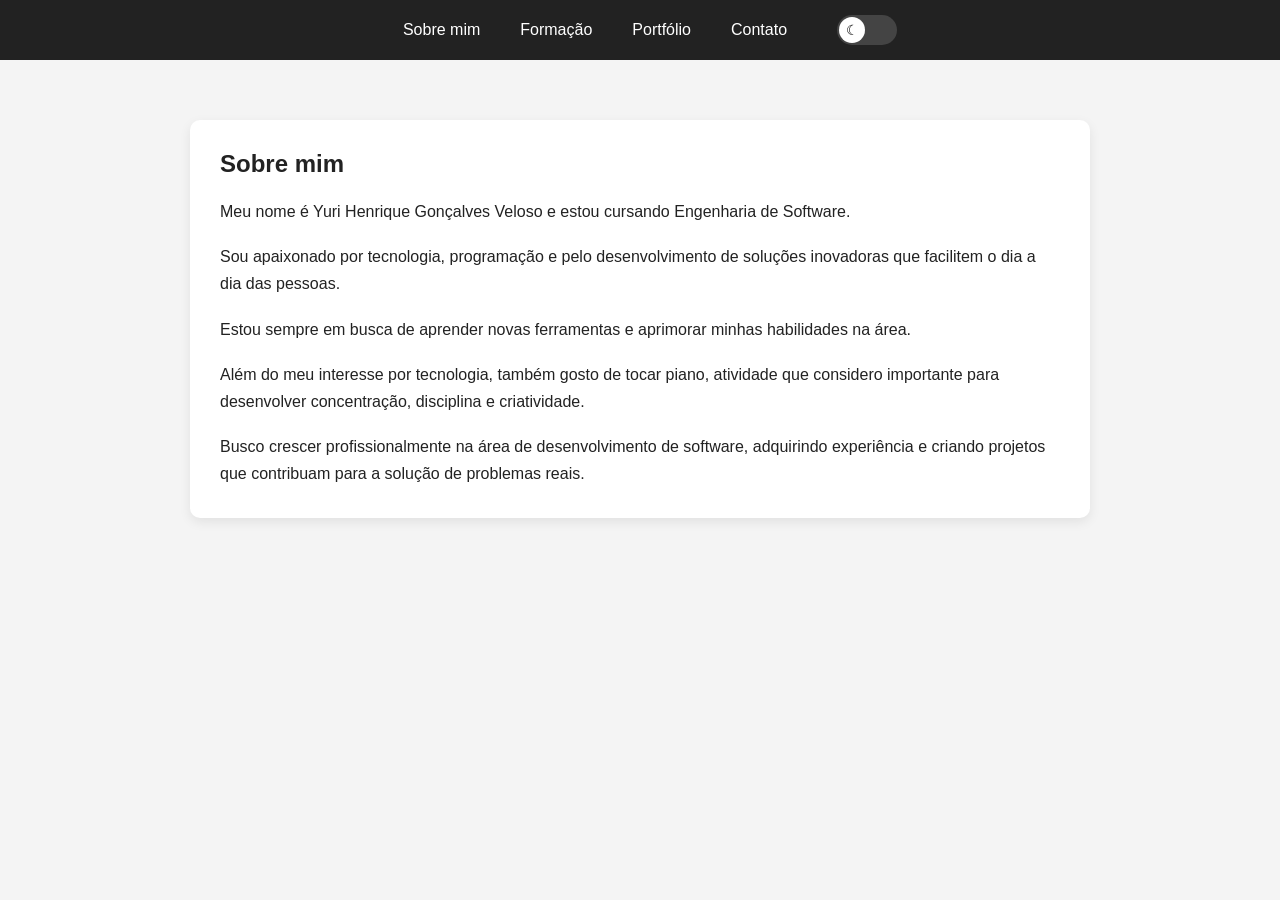
<file: index.html>
<!DOCTYPE html>
<html lang="pt-br">
<head>
  <meta charset="UTF-8">
  <meta name="viewport" content="width=device-width, initial-scale=1.0">
  <title>Sobre mim</title>

  <!-- Aqui eu deixei o tema salvo carregar antes da página aparecer -->
  <script>
    (function () {
      const temaSalvo = localStorage.getItem("tema");
      if (temaSalvo === "dark") {
        document.documentElement.classList.add("dark");
      }
    })();
  </script>

  <!-- Arquivo principal de estilos -->
  <link rel="stylesheet" href="style.css">
</head>
<body>
  <!-- Menu fixo com os links principais do site -->
  <header>
    <nav>
      <ul>
        <li><a href="index.html">Sobre mim</a></li>
        <li><a href="formacao.html">Formação</a></li>
        <li><a href="portfolio.html">Portfólio</a></li>
        <li><a href="contato.html">Contato</a></li>
      </ul>

      <!-- Botão que troca entre tema claro e escuro -->
      <button id="temaBtn" aria-label="Alternar tema">🌙</button>
    </nav>
  </header>

  <!-- Parte principal da página sobre mim -->
  <section class="animar">
    <h1>Sobre mim</h1>

    <!-- Aqui eu coloquei uma apresentação simples -->
    <p>Meu nome é Yuri Henrique Gonçalves Veloso e estou cursando Engenharia de Software.</p>
    <br>

    <p>Sou apaixonado por tecnologia, programação e pelo desenvolvimento de soluções inovadoras que facilitem o dia a dia das pessoas.</p>
    <br>

    <p>Estou sempre em busca de aprender novas ferramentas e aprimorar minhas habilidades na área.</p>
    <br>

    <p>Além do meu interesse por tecnologia, também gosto de tocar piano, atividade que considero importante para desenvolver concentração, disciplina e criatividade.</p>
    <br>

    <p>Busco crescer profissionalmente na área de desenvolvimento de software, adquirindo experiência e criando projetos que contribuam para a solução de problemas reais.</p>
  </section>

  <!-- JavaScript geral do site -->
  <script src="script.js"></script>
</body>
</html>
</file>
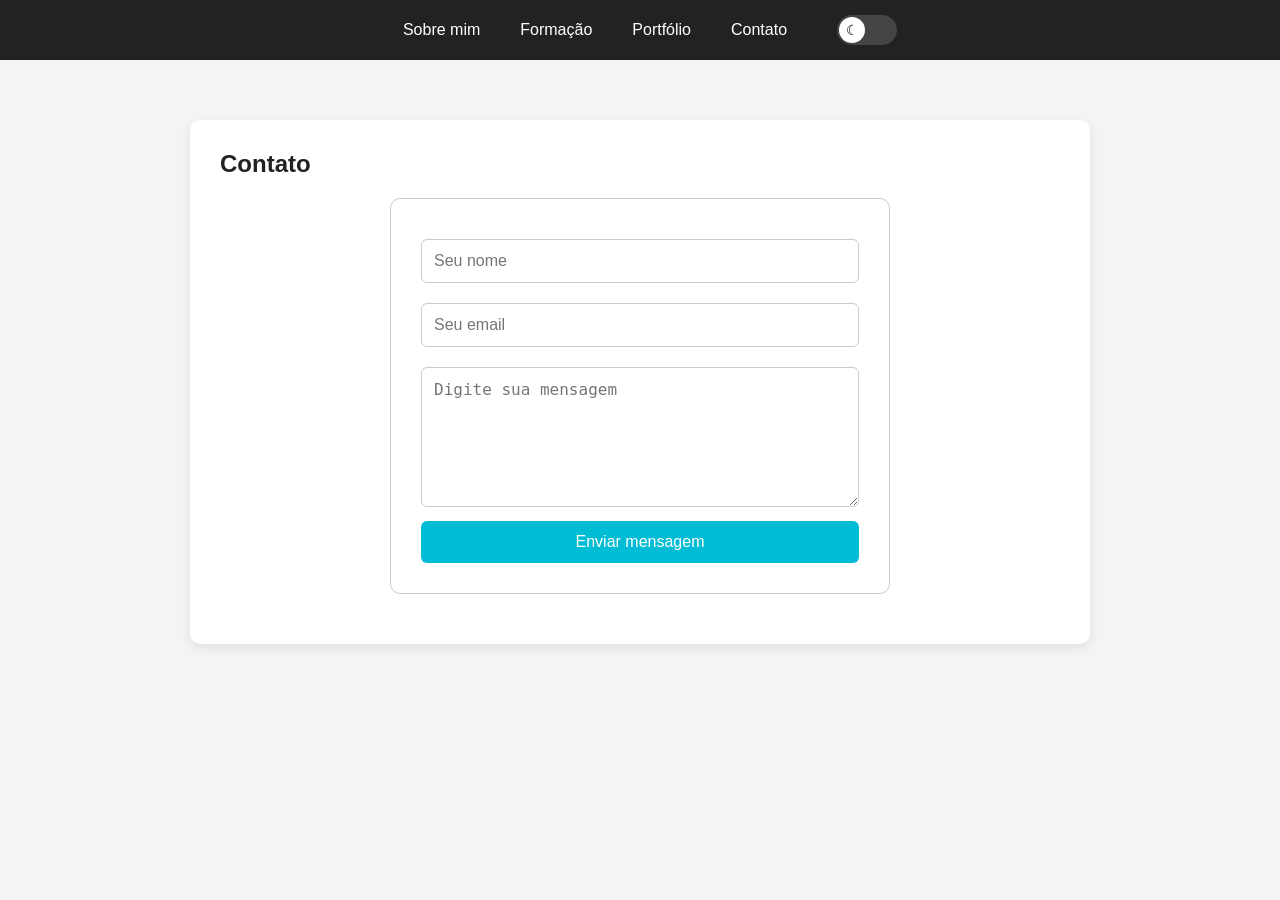
<file: contato.html>
<!DOCTYPE html>
<html lang="pt-br">
<head>
  <meta charset="UTF-8">
  <meta name="viewport" content="width=device-width, initial-scale=1.0">
  <title>Contato</title>

  <!-- Carrega o tema salvo para evitar mudança brusca na tela -->
  <script>
    (function () {
      const temaSalvo = localStorage.getItem("tema");
      if (temaSalvo === "dark") {
        document.documentElement.classList.add("dark");
      }
    })();
  </script>

  <link rel="stylesheet" href="style.css">
</head>
<body>
  <!-- Menu principal -->
  <header>
    <nav>
      <ul>
        <li><a href="index.html">Sobre mim</a></li>
        <li><a href="formacao.html">Formação</a></li>
        <li><a href="portfolio.html">Portfólio</a></li>
        <li><a href="contato.html">Contato</a></li>
      </ul>

      <button id="temaBtn" aria-label="Alternar tema">🌙</button>
    </nav>
  </header>

  <!-- Área do formulário de contato -->
  <section class="contato-container">
    <h1>Contato</h1>

    <!-- Formulário simples para simular envio de mensagem -->
    <form id="formContato" class="form-box">
      <input type="text" id="nome" placeholder="Seu nome">
      <input type="email" id="email" placeholder="Seu email">
      <textarea id="mensagem" placeholder="Digite sua mensagem"></textarea>
      <button type="submit">Enviar mensagem</button>
    </form>
  </section>

  <!-- Modal que aparece quando a mensagem é enviada -->
  <div id="modal" class="modal">
    <div class="modal-content">
      <h2>Mensagem enviada!</h2>
      <p>Seu contato foi enviado com sucesso.</p>
      <button id="fecharModal">OK</button>
    </div>
  </div>

  <script src="script.js"></script>
</body>
</html>
</file>
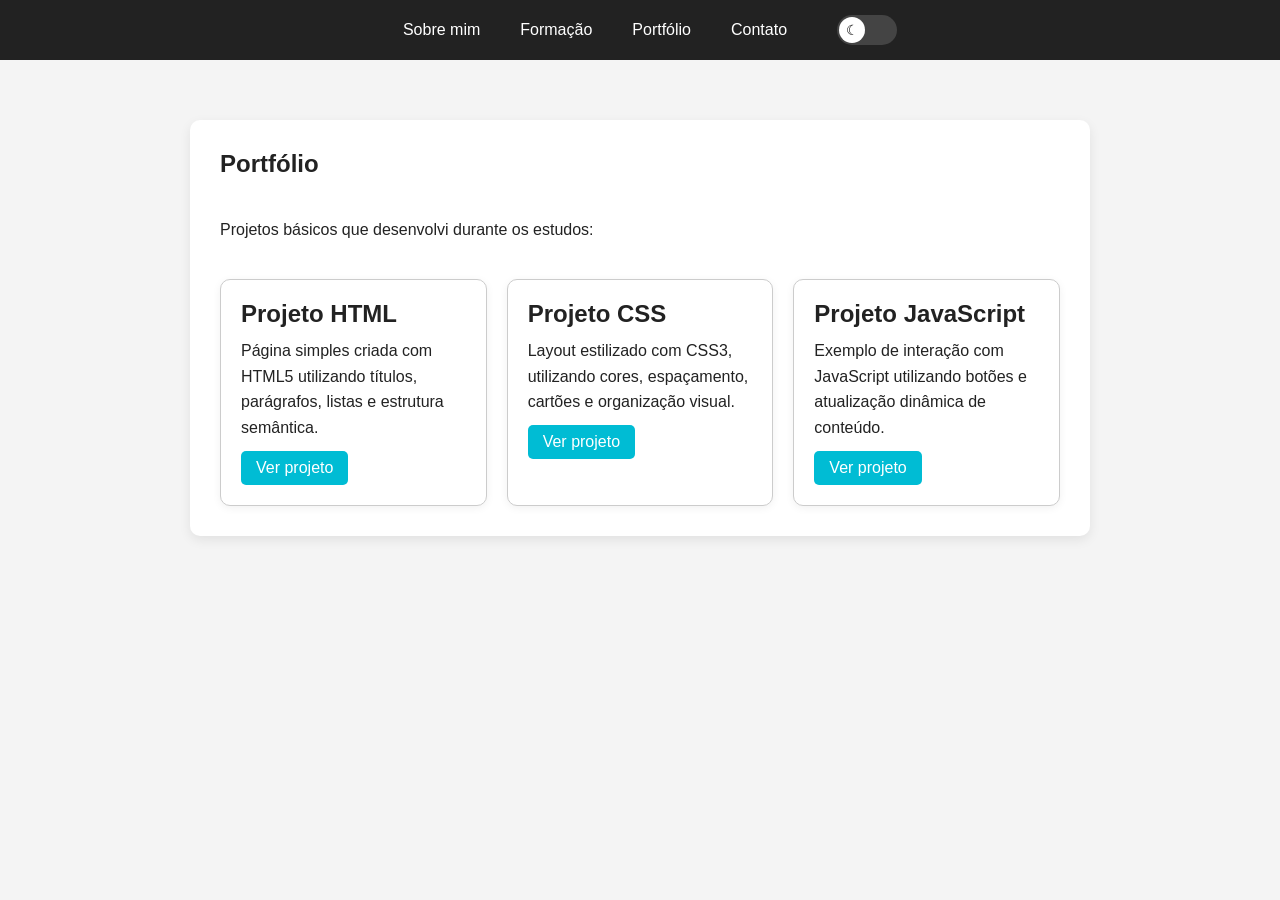
<file: portfolio.html>
<!DOCTYPE html>
<html lang="pt-br">
<head>
  <meta charset="UTF-8">
  <meta name="viewport" content="width=device-width, initial-scale=1.0">
  <title>Portfólio</title>

  <!-- Aqui eu mantenho o tema escolhido pelo usuário -->
  <script>
    (function () {
      const temaSalvo = localStorage.getItem("tema");
      if (temaSalvo === "dark") {
        document.documentElement.classList.add("dark");
      }
    })();
  </script>

  <link rel="stylesheet" href="style.css">
</head>
<body>
  <!-- Mesmo menu em todas as páginas principais -->
  <header>
    <nav>
      <ul>
        <li><a href="index.html">Sobre mim</a></li>
        <li><a href="formacao.html">Formação</a></li>
        <li><a href="portfolio.html">Portfólio</a></li>
        <li><a href="contato.html">Contato</a></li>
      </ul>

      <button id="temaBtn" aria-label="Alternar tema">🌙</button>
    </nav>
  </header>

  <!-- Área onde eu mostro alguns projetos -->
  <section class="animar">
    <h1>Portfólio</h1>
    <br>

    <p>Projetos básicos que desenvolvi durante os estudos:</p>
    <br><br>

    <div class="cards">
      <!-- Card do projeto em HTML -->
      <div class="card">
        <h2>Projeto HTML</h2>
        <p>Página simples criada com HTML5 utilizando títulos, parágrafos, listas e estrutura semântica.</p>
        <a href="https://yuri12032012.github.io/yurihenrique/projeto-html" class="btn">Ver projeto</a>
      </div>

      <!-- Card do projeto em CSS -->
      <div class="card">
        <h2>Projeto CSS</h2>
        <p>Layout estilizado com CSS3, utilizando cores, espaçamento, cartões e organização visual.</p>
        <a href="https://yuri12032012.github.io/yurihenrique/projeto-css.html" class="btn">Ver projeto</a>
      </div>

      <!-- Card do projeto em JavaScript -->
      <div class="card">
        <h2>Projeto JavaScript</h2>
        <p>Exemplo de interação com JavaScript utilizando botões e atualização dinâmica de conteúdo.</p>
        <a href="https://yuri12032012.github.io/yurihenrique/projeto-js.html" class="btn">Ver projeto</a>
      </div>
    </div>
  </section>

  <script src="script.js"></script>
</body>
</html>
</file>
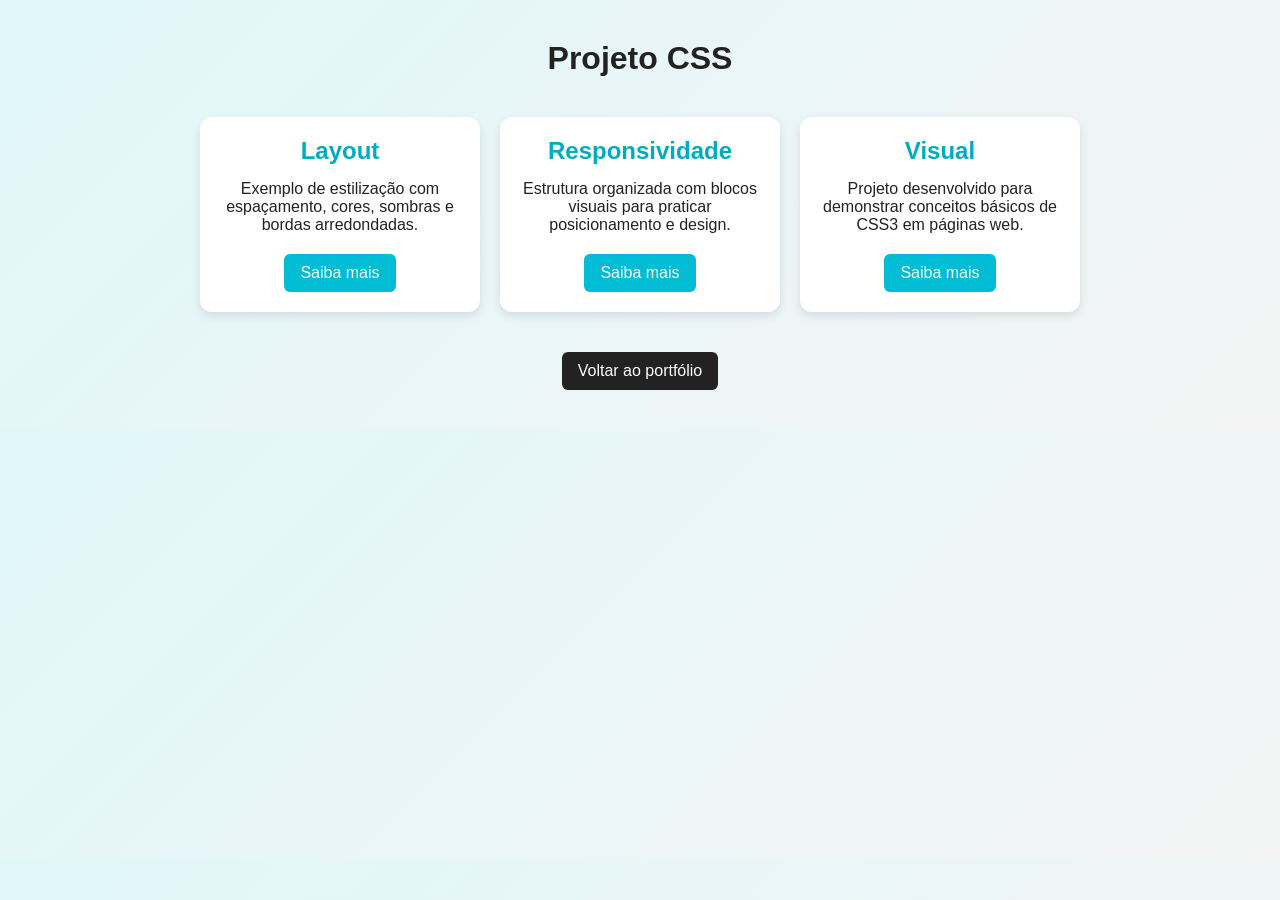
<file: projeto-css.html>
<!DOCTYPE html>
<html lang="pt-br">
<head>
  <meta charset="UTF-8">
  <meta name="viewport" content="width=device-width, initial-scale=1.0">
  <title>Projeto CSS</title>

  <style>
    /* Reset básico para não dar diferença no layout */
    * {
      margin: 0;
      padding: 0;
      box-sizing: border-box;
    }

    /* Fundo e fonte da página */
    body {
      font-family: Arial, sans-serif;
      background: linear-gradient(135deg, #e0f7fa, #f4f4f4);
      color: #222;
      padding: 40px;
    }

    /* Área central do conteúdo */
    .container {
      max-width: 1000px;
      margin: auto;
    }

    /* Título principal */
    h1 {
      text-align: center;
      margin-bottom: 40px;
    }

    /* Lista de cards */
    .cards {
      display: flex;
      gap: 20px;
      flex-wrap: wrap;
      justify-content: center;
    }

    /* Estilo de cada card */
    .card {
      background: white;
      width: 280px;
      padding: 20px;
      border-radius: 12px;
      box-shadow: 0 4px 10px rgba(0, 0, 0, 0.1);
      text-align: center;
    }

    /* Subtítulo do card */
    .card h2 {
      margin-bottom: 15px;
      color: #00acc1;
    }

    /* Texto do card */
    .card p {
      margin-bottom: 20px;
    }

    /* Botão simples */
    .btn {
      display: inline-block;
      text-decoration: none;
      background: #00bcd4;
      color: white;
      padding: 10px 16px;
      border-radius: 6px;
    }

    /* Link para voltar */
    .voltar {
      display: block;
      width: fit-content;
      margin: 40px auto 0;
      text-decoration: none;
      background: #222;
      color: white;
      padding: 10px 16px;
      border-radius: 6px;
    }
  </style>
</head>
<body>
  <div class="container">
    <h1>Projeto CSS</h1>

    <!-- Esses cards servem para mostrar um exemplo visual -->
    <div class="cards">
      <div class="card">
        <h2>Layout</h2>
        <p>Exemplo de estilização com espaçamento, cores, sombras e bordas arredondadas.</p>
        <a href="#" class="btn">Saiba mais</a>
      </div>

      <div class="card">
        <h2>Responsividade</h2>
        <p>Estrutura organizada com blocos visuais para praticar posicionamento e design.</p>
        <a href="#" class="btn">Saiba mais</a>
      </div>

      <div class="card">
        <h2>Visual</h2>
        <p>Projeto desenvolvido para demonstrar conceitos básicos de CSS3 em páginas web.</p>
        <a href="#" class="btn">Saiba mais</a>
      </div>
    </div>

    <!-- Volta para a página do portfólio -->
    <a href="https://yuri12032012.github.io/yurihenrique/portfolio.html" class="voltar">Voltar ao portfólio</a>
  </div>
</body>
</html>
</file>
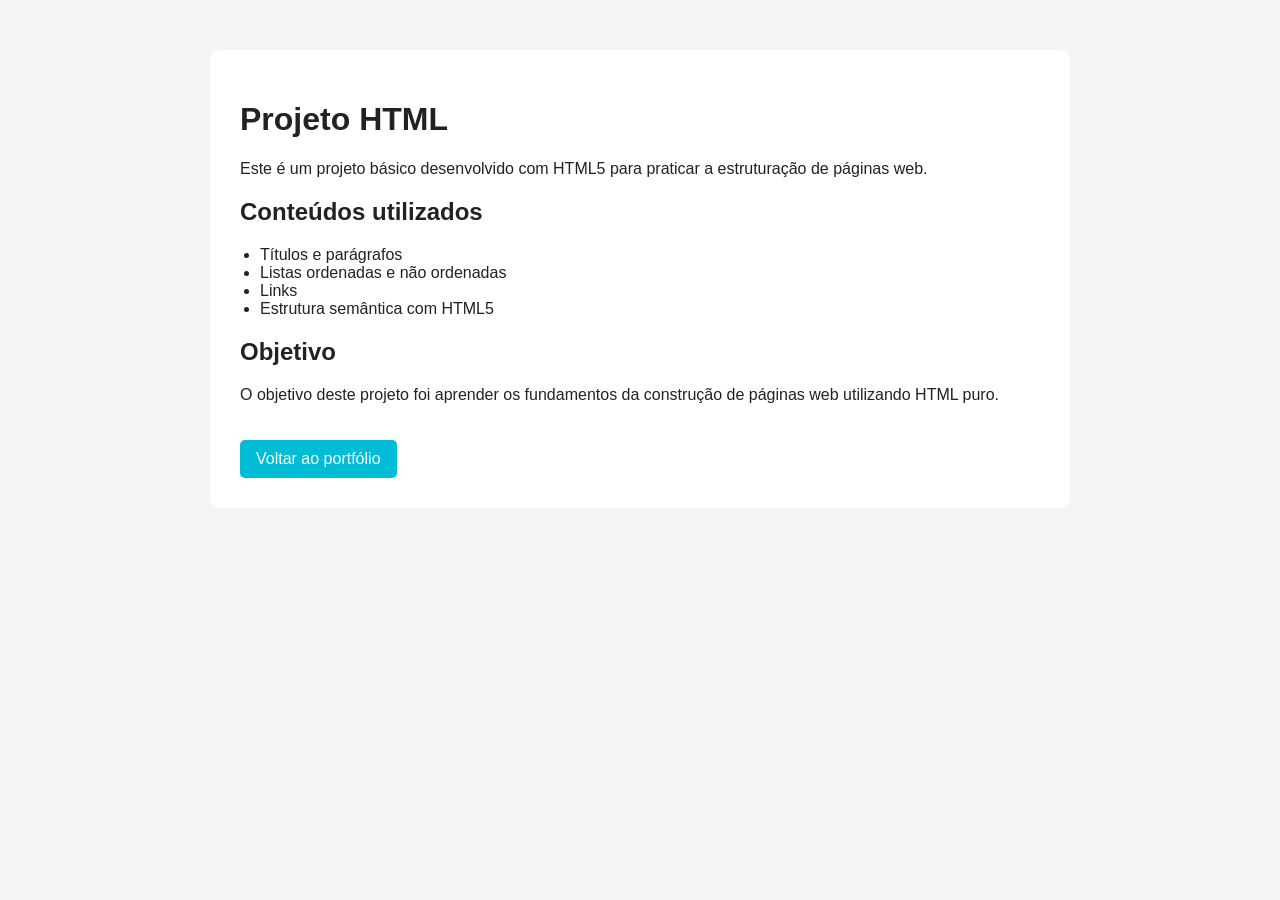
<file: projeto-html.html>
<!DOCTYPE html>
<html lang="pt-br">
<head>
  <meta charset="UTF-8">
  <meta name="viewport" content="width=device-width, initial-scale=1.0">
  <title>Projeto HTML</title>

  <style>
    /* Estilo simples só para essa página de exemplo */
    body {
      font-family: Arial, sans-serif;
      background-color: #f4f4f4;
      color: #222;
      margin: 0;
      padding: 0;
    }

    /* Caixa principal do conteúdo */
    main {
      max-width: 800px;
      margin: 50px auto;
      background: white;
      padding: 30px;
      border-radius: 10px;
    }

    /* Títulos */
    h1, h2 {
      color: #222;
    }

    /* Espaço da lista */
    ul {
      padding-left: 20px;
    }

    /* Botão para voltar */
    a {
      display: inline-block;
      margin-top: 20px;
      text-decoration: none;
      background: #00bcd4;
      color: white;
      padding: 10px 16px;
      border-radius: 5px;
    }
  </style>
</head>
<body>
  <main>
    <h1>Projeto HTML</h1>

    <!-- Texto explicando do que se trata a página -->
    <p>Este é um projeto básico desenvolvido com HTML5 para praticar a estruturação de páginas web.</p>

    <h2>Conteúdos utilizados</h2>
    <ul>
      <li>Títulos e parágrafos</li>
      <li>Listas ordenadas e não ordenadas</li>
      <li>Links</li>
      <li>Estrutura semântica com HTML5</li>
    </ul>

    <h2>Objetivo</h2>
    <p>O objetivo deste projeto foi aprender os fundamentos da construção de páginas web utilizando HTML puro.</p>

    <!-- Link para voltar ao portfólio -->
    <a href="https://yuri12032012.github.io/yurihenrique/portfolio.html">Voltar ao portfólio</a>
  </main>
</body>
</html>
</file>
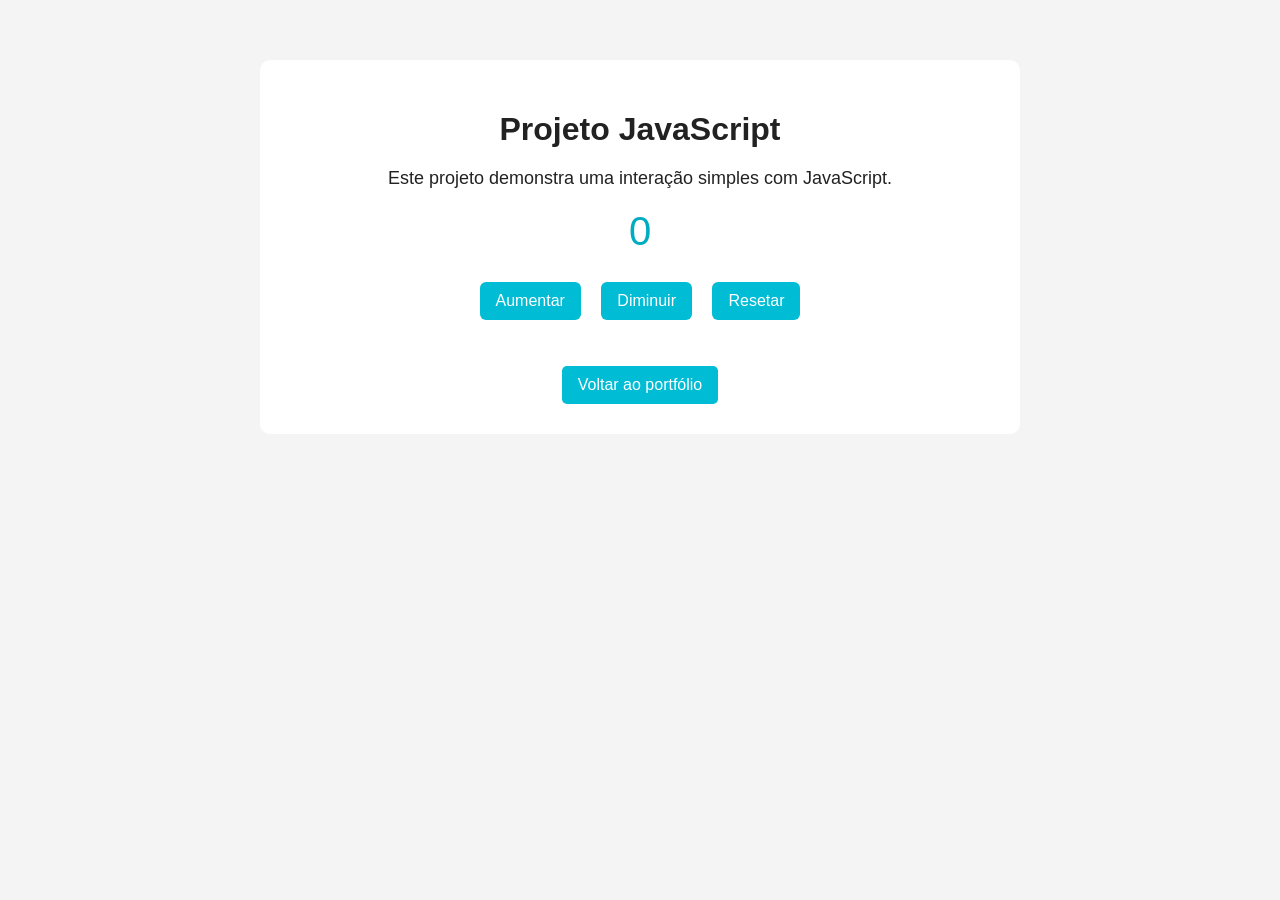
<file: projeto-js.html>
<!DOCTYPE html>
<html lang="pt-br">
<head>
  <meta charset="UTF-8">
  <meta name="viewport" content="width=device-width, initial-scale=1.0">
  <title>Projeto JavaScript</title>

  <style>
    /* Visual básico da página */
    body {
      font-family: Arial, sans-serif;
      background-color: #f4f4f4;
      color: #222;
      margin: 0;
      padding: 0;
    }

    /* Caixa central */
    main {
      max-width: 700px;
      margin: 60px auto;
      background: white;
      padding: 30px;
      border-radius: 10px;
      text-align: center;
    }

    /* Título */
    h1 {
      margin-bottom: 20px;
    }

    /* Texto */
    p {
      margin-bottom: 20px;
      font-size: 18px;
    }

    /* Número do contador */
    .contador {
      font-size: 40px;
      margin: 20px 0;
      color: #00acc1;
    }

    /* Botões de ação */
    button {
      margin: 8px;
      padding: 10px 16px;
      border: none;
      border-radius: 6px;
      background: #00bcd4;
      color: white;
      cursor: pointer;
      font-size: 16px;
    }

    /* Link para voltar */
    a {
      display: inline-block;
      margin-top: 20px;
      text-decoration: none;
      background: #00bcd4;
      color: white;
      padding: 10px 16px;
      border-radius: 5px;
    }
  </style>
</head>
<body>
  <main>
    <h1>Projeto JavaScript</h1>
    <p>Este projeto demonstra uma interação simples com JavaScript.</p>

    <!-- Aqui o número do contador aparece na tela -->
    <div class="contador" id="contador">0</div>

    <!-- Botões que mexem no valor do contador -->
    <button onclick="aumentar()">Aumentar</button>
    <button onclick="diminuir()">Diminuir</button>
    <button onclick="resetar()">Resetar</button>
    <br><br>

    <a href="https://yuri12032012.github.io/yurihenrique/portfolio.html">Voltar ao portfólio</a>
  </main>

  <script>
    // Valor inicial do contador
    let valor = 0;

    // Atualiza o número mostrado na tela
    function atualizarTela() {
      document.getElementById("contador").textContent = valor;
    }

    // Soma 1 no contador
    function aumentar() {
      valor++;
      atualizarTela();
    }

    // Diminui 1 no contador
    function diminuir() {
      valor--;
      atualizarTela();
    }

    // Volta o contador para zero
    function resetar() {
      valor = 0;
      atualizarTela();
    }
  </script>
</body>
</html>
</file>
<file: style.css>
/* =========================
   Reset básico
   ========================= */
* {
  margin: 0;
  padding: 0;
  box-sizing: border-box;
}

/* =========================
   Cores do tema claro
   ========================= */
:root {
  --bg: #f4f4f4;
  --text: #222;
  --card: #ffffff;
  --menu: #222;
  --accent: #00bcd4;
  --border: #ccc;
}

/* =========================
   Cores do tema escuro
   ========================= */
html.dark {
  --bg: #121212;
  --text: #eeeeee;
  --card: #1e1e1e;
  --menu: #1a1a1a;
  --accent: #4dd0e1;
  --border: #444;
}

/* Corpo da página */
body {
  font-family: Arial, sans-serif;
  background-color: var(--bg);
  color: var(--text);
  transition: background-color 0.3s, color 0.3s;
}

/* Cabeçalho fixo */
header {
  position: fixed;
  width: 100%;
  top: 0;
  left: 0;
  background-color: var(--menu);
  z-index: 1000;
}

/* Área do menu */
nav {
  display: flex;
  justify-content: center;
  align-items: center;
  padding: 15px;
  gap: 10px;
  flex-wrap: wrap;
}

/* Lista do menu */
nav ul {
  display: flex;
  list-style: none;
  flex-wrap: wrap;
}

/* Espaço entre os itens do menu */
nav ul li {
  margin: 0 20px;
}

/* Links do menu */
nav ul li a {
  color: white;
  text-decoration: none;
  transition: color 0.3s;
}

/* Cor quando passa o mouse */
nav ul li a:hover {
  color: var(--accent);
}

/* Botão do tema */
#temaBtn {
  margin-left: 20px;
  width: 60px;
  height: 30px;
  background-color: #444;
  border-radius: 50px;
  border: none;
  cursor: pointer;
  position: relative;
  transition: 0.3s;
  font-size: 0;
}

/* Bolinha do botão */
#temaBtn::before {
  content: "☾";
  position: absolute;
  width: 26px;
  height: 26px;
  top: 2px;
  left: 2px;
  background-color: white;
  border-radius: 50%;
  display: flex;
  align-items: center;
  justify-content: center;
  font-size: 14px;
  transition: 0.3s;
}

/* Cor do botão no modo escuro */
.dark #temaBtn {
  background-color: var(--accent);
}

/* Movimento da bolinha no modo escuro */
.dark #temaBtn::before {
  transform: translateX(30px);
  content: "☼";
}

/* Seções principais do site */
section {
  max-width: 900px;
  margin: 120px auto;
  padding: 30px;
  background-color: var(--card);
  border-radius: 10px;
  box-shadow: 0 4px 12px rgba(0, 0, 0, 0.08);
}

/* Espaço do título */
.animar h1,
.contato-container h1 {
  margin-bottom: 20px;
}

/* Altura das linhas para leitura melhor */
.animar p,
.animar li {
  line-height: 1.7;
}

/* Área dos cards do portfólio */
.cards {
  display: flex;
  gap: 20px;
  flex-wrap: wrap;
}

/* Card individual */
.card {
  flex: 1;
  min-width: 250px;
  padding: 20px;
  border-radius: 10px;
  background-color: var(--card);
  border: 1px solid var(--border);
  box-shadow: 0 2px 8px rgba(0, 0, 0, 0.06);
}

/* Título do card */
.card h2 {
  margin-bottom: 10px;
}

/* Texto do card */
.card p {
  line-height: 1.6;
}

/* Botão padrão */
.btn {
  display: inline-block;
  margin-top: 10px;
  padding: 8px 15px;
  background-color: var(--accent);
  color: white;
  text-decoration: none;
  border-radius: 5px;
  transition: opacity 0.3s;
}

/* Efeito simples no botão */
.btn:hover {
  opacity: 0.9;
}

/* Caixa da página de contato */
.contato-container {
  max-width: 900px;
  margin: 120px auto;
  padding: 30px;
  background-color: var(--card);
  border-radius: 10px;
  box-shadow: 0 4px 12px rgba(0, 0, 0, 0.08);
}

/* Caixa do formulário */
.form-box {
  max-width: 500px;
  margin: 20px auto;
  padding: 30px;
  background-color: var(--card);
  border-radius: 10px;
  border: 1px solid var(--border);
}

/* Campos do formulário */
.form-box input,
.form-box textarea {
  width: 100%;
  padding: 12px;
  margin: 10px 0;
  border-radius: 6px;
  border: 1px solid var(--border);
  background-color: white;
  color: #222;
  font-size: 16px;
}

/* Ajuste visual dos campos no modo escuro */
.dark .form-box input,
.dark .form-box textarea {
  background-color: #2a2a2a;
  color: #eeeeee;
}

/* Área da mensagem */
.form-box textarea {
  min-height: 140px;
  resize: vertical;
}

/* Botão do formulário */
.form-box button {
  width: 100%;
  padding: 12px;
  background-color: var(--accent);
  border: none;
  color: white;
  border-radius: 6px;
  cursor: pointer;
  font-size: 16px;
  transition: opacity 0.3s;
}

/* Hover do botão do formulário */
.form-box button:hover {
  opacity: 0.9;
}

/* Fundo do modal */
.modal {
  position: fixed;
  width: 100%;
  height: 100%;
  top: 0;
  left: 0;
  background: rgba(0, 0, 0, 0.5);
  display: flex;
  justify-content: center;
  align-items: center;
  opacity: 0;
  pointer-events: none;
  transition: 0.3s;
  z-index: 2000;
}

/* Modal visível */
.modal.show {
  opacity: 1;
  pointer-events: all;
}

/* Caixa interna do modal */
.modal-content {
  background-color: var(--card);
  color: var(--text);
  padding: 30px;
  border-radius: 10px;
  text-align: center;
  max-width: 400px;
  width: 90%;
  box-shadow: 0 4px 15px rgba(0, 0, 0, 0.2);
}

/* Título do modal */
.modal-content h2 {
  margin-bottom: 10px;
}

/* Texto do modal */
.modal-content p {
  margin-bottom: 20px;
  line-height: 1.5;
}

/* Botão do modal */
.modal-content button {
  padding: 10px 20px;
  background-color: var(--accent);
  color: white;
  border: none;
  border-radius: 6px;
  cursor: pointer;
}

/* Hover do botão do modal */
.modal-content button:hover {
  opacity: 0.9;
}

/* Ajustes para celular */
@media (max-width: 768px) {
  nav {
    flex-direction: column;
  }

  nav ul {
    justify-content: center;
  }

  nav ul li {
    margin: 8px 10px;
  }

  #temaBtn {
    margin-left: 0;
    margin-top: 8px;
  }

  section,
  .contato-container {
    margin: 150px 15px 30px;
    padding: 20px;
  }

  .cards {
    flex-direction: column;
  }

  .card {
    min-width: 100%;
  }
}
</file>
